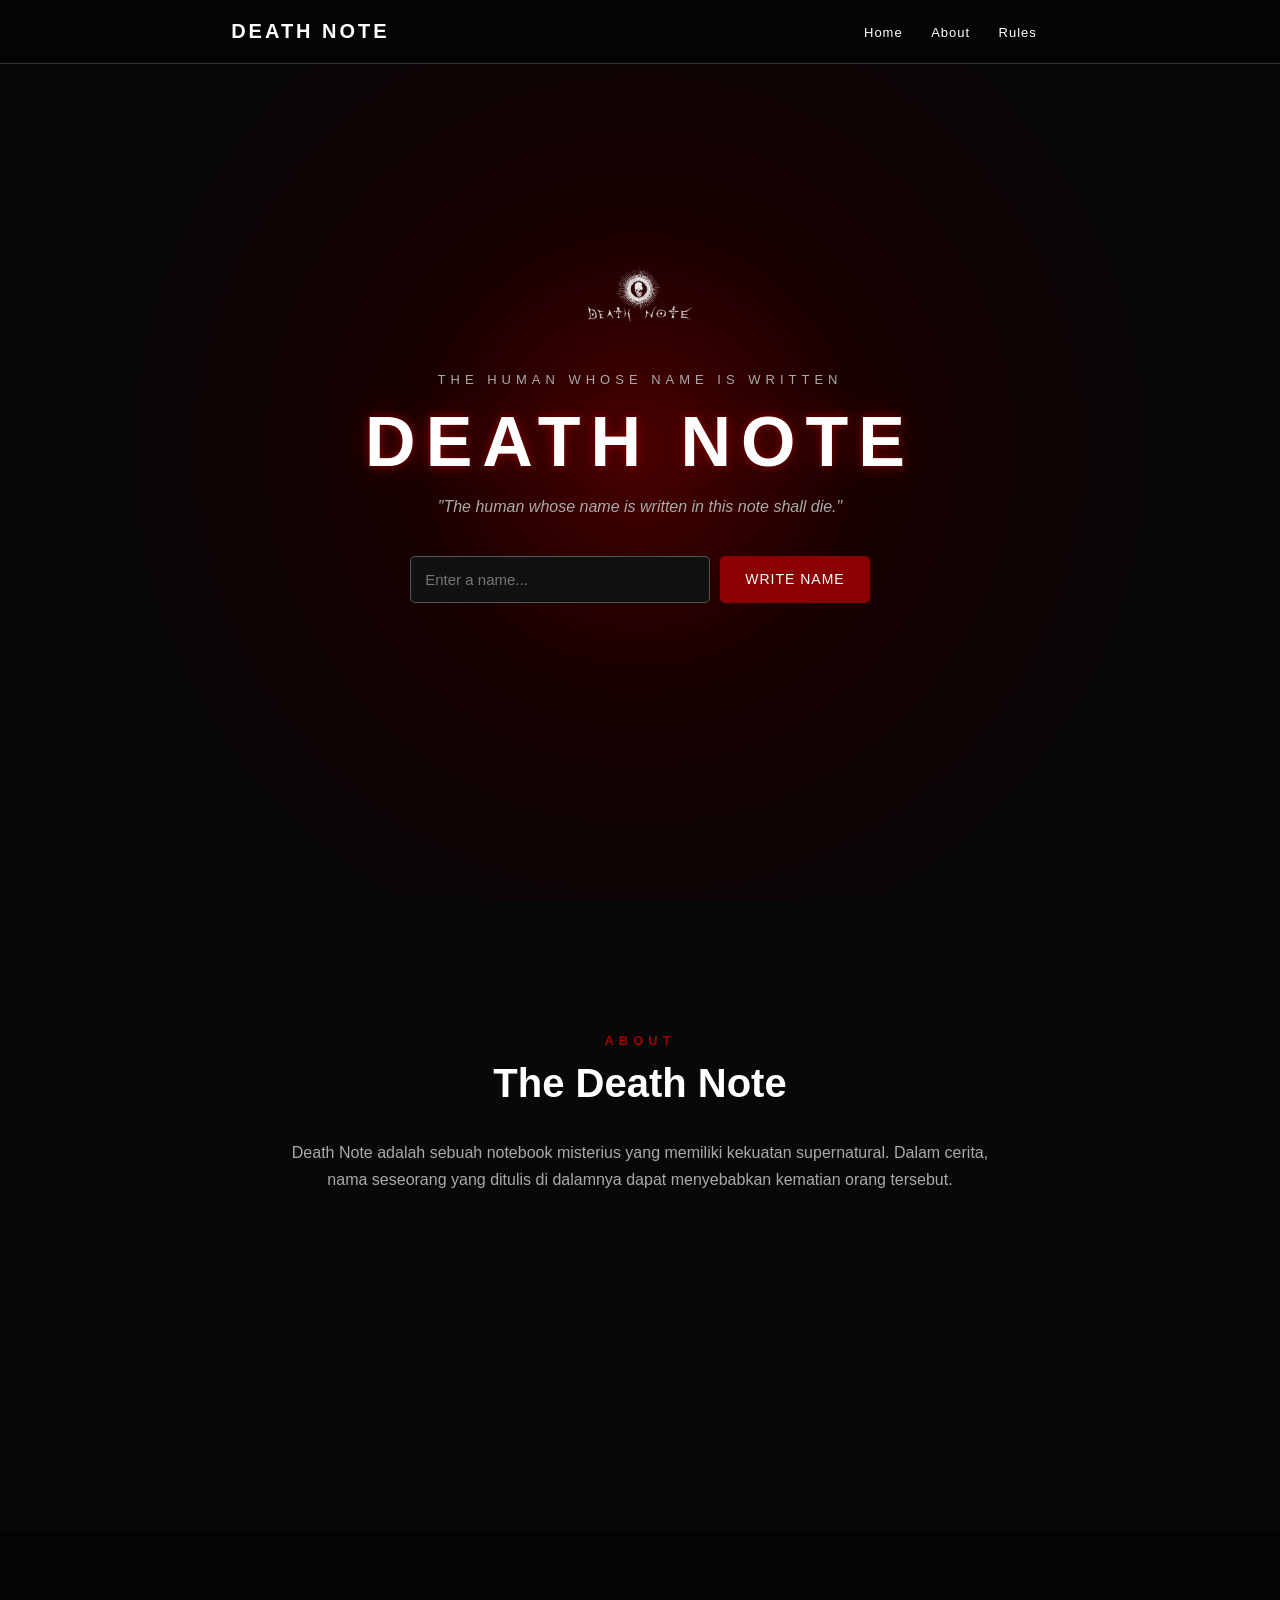
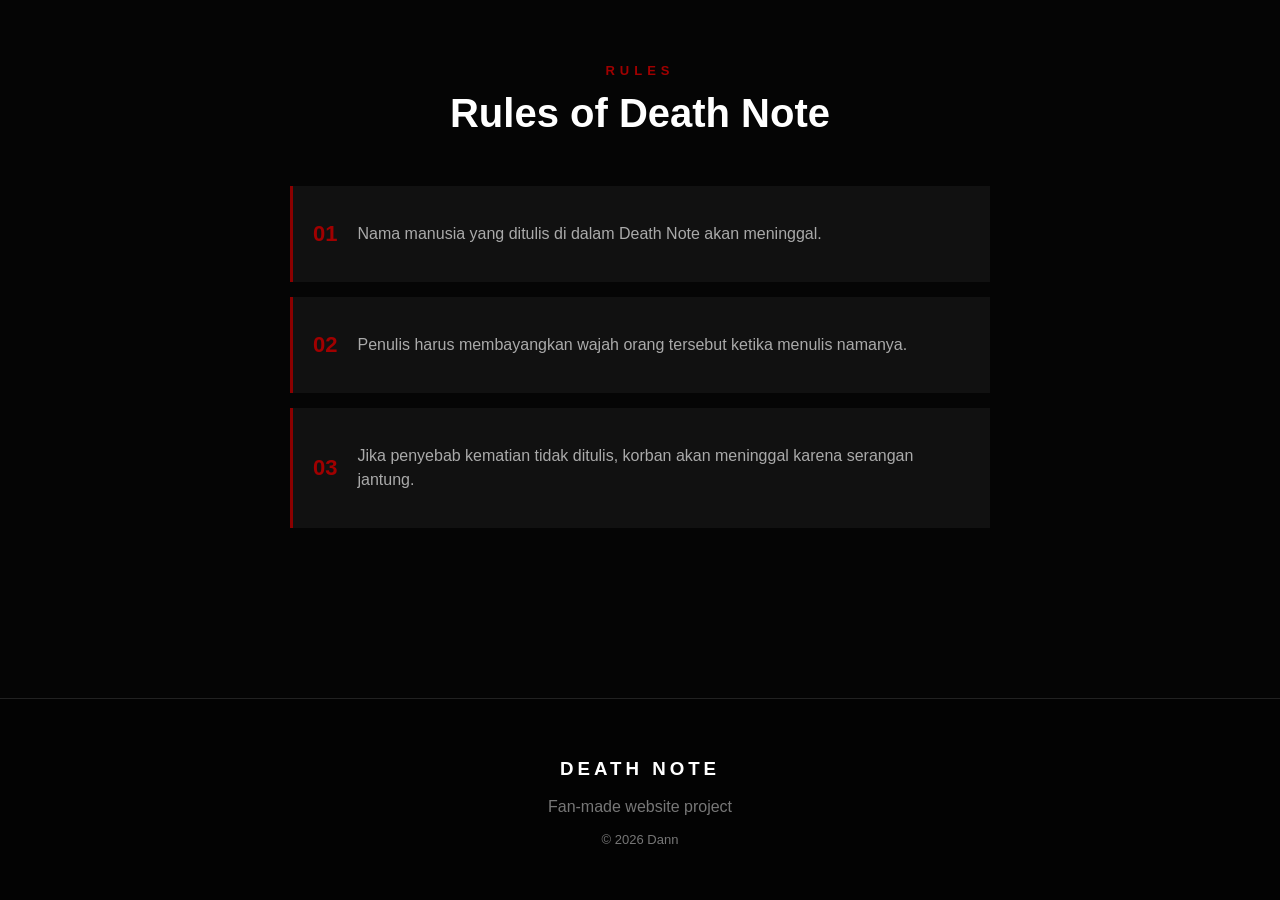
<file: index.HTML>
<!DOCTYPE html>
<html lang="id">
<head>
    <meta charset="UTF-8">
    <meta name="viewport" content="width=device-width, initial-scale=1.0">
    <title>Death Note</title>
    <link rel="stylesheet" href="style.css">
</head>
<body>
    <!-- Navbar -->
    <nav>
        <div class="logo">DEATH NOTE</div>
        <div class="nav-links">
            <a href="#home">Home</a>
            <a href="#about">About</a>
            <a href="#rules">Rules</a>
        </div>
    </nav>
    <!-- Home -->
    <section id="home" class="hero">
        <div class="hero-content">
            <img
                src="gambar1.jpg"
                alt="Death Note"
                class="hero-logo"
            >
            <p class="subtitle">THE HUMAN WHOSE NAME IS WRITTEN</p>
            <h1>DEATH NOTE</h1>
            <p class="quote">
                "The human whose name is written in this note shall die."
            </p>
            <!-- Input Nama -->
            <div class="note-form">
                <input
                    type="text"
                    id="nameInput"
                    placeholder="Enter a name..."
                    autocomplete="off"
                >
                <button onclick="startDeathNote()">
                    WRITE NAME
                </button>
            </div>
            <!-- Countdown -->
            <div id="countdown" class="countdown"></div>
        </div>
    </section>
    <!-- About -->
    <section id="about" class="section">
        <p class="section-label">ABOUT</p>
        <h2>The Death Note</h2>
        <p class="section-text">
            Death Note adalah sebuah notebook misterius
            yang memiliki kekuatan supernatural. Dalam cerita,
            nama seseorang yang ditulis di dalamnya dapat
            menyebabkan kematian orang tersebut.
        </p>
    </section>
    <!-- Rules -->
    <section id="rules" class="section dark-section">
        <p class="section-label">RULES</p>
        <h2>Rules of Death Note</h2>
        <div class="rules-container">
            <div class="rule">
                <span>01</span>
                <p>
                    Nama manusia yang ditulis di dalam Death Note
                    akan meninggal.
                </p>
            </div>
            <div class="rule">
                <span>02</span>
                <p>
                    Penulis harus membayangkan wajah orang tersebut
                    ketika menulis namanya.
                </p>
            </div>
            <div class="rule">
                <span>03</span>
                <p>
                    Jika penyebab kematian tidak ditulis,
                    korban akan meninggal karena serangan jantung.
                </p>
            </div>
        </div>
    </section>
    <!-- Footer -->
    <footer>
        <h3>DEATH NOTE</h3>
        <p>Fan-made website project</p>
        <p class="copyright">
            © 2026 Dann
        </p>
    </footer>
    <script src="script.js"></script>
</body>
</html>
</file>
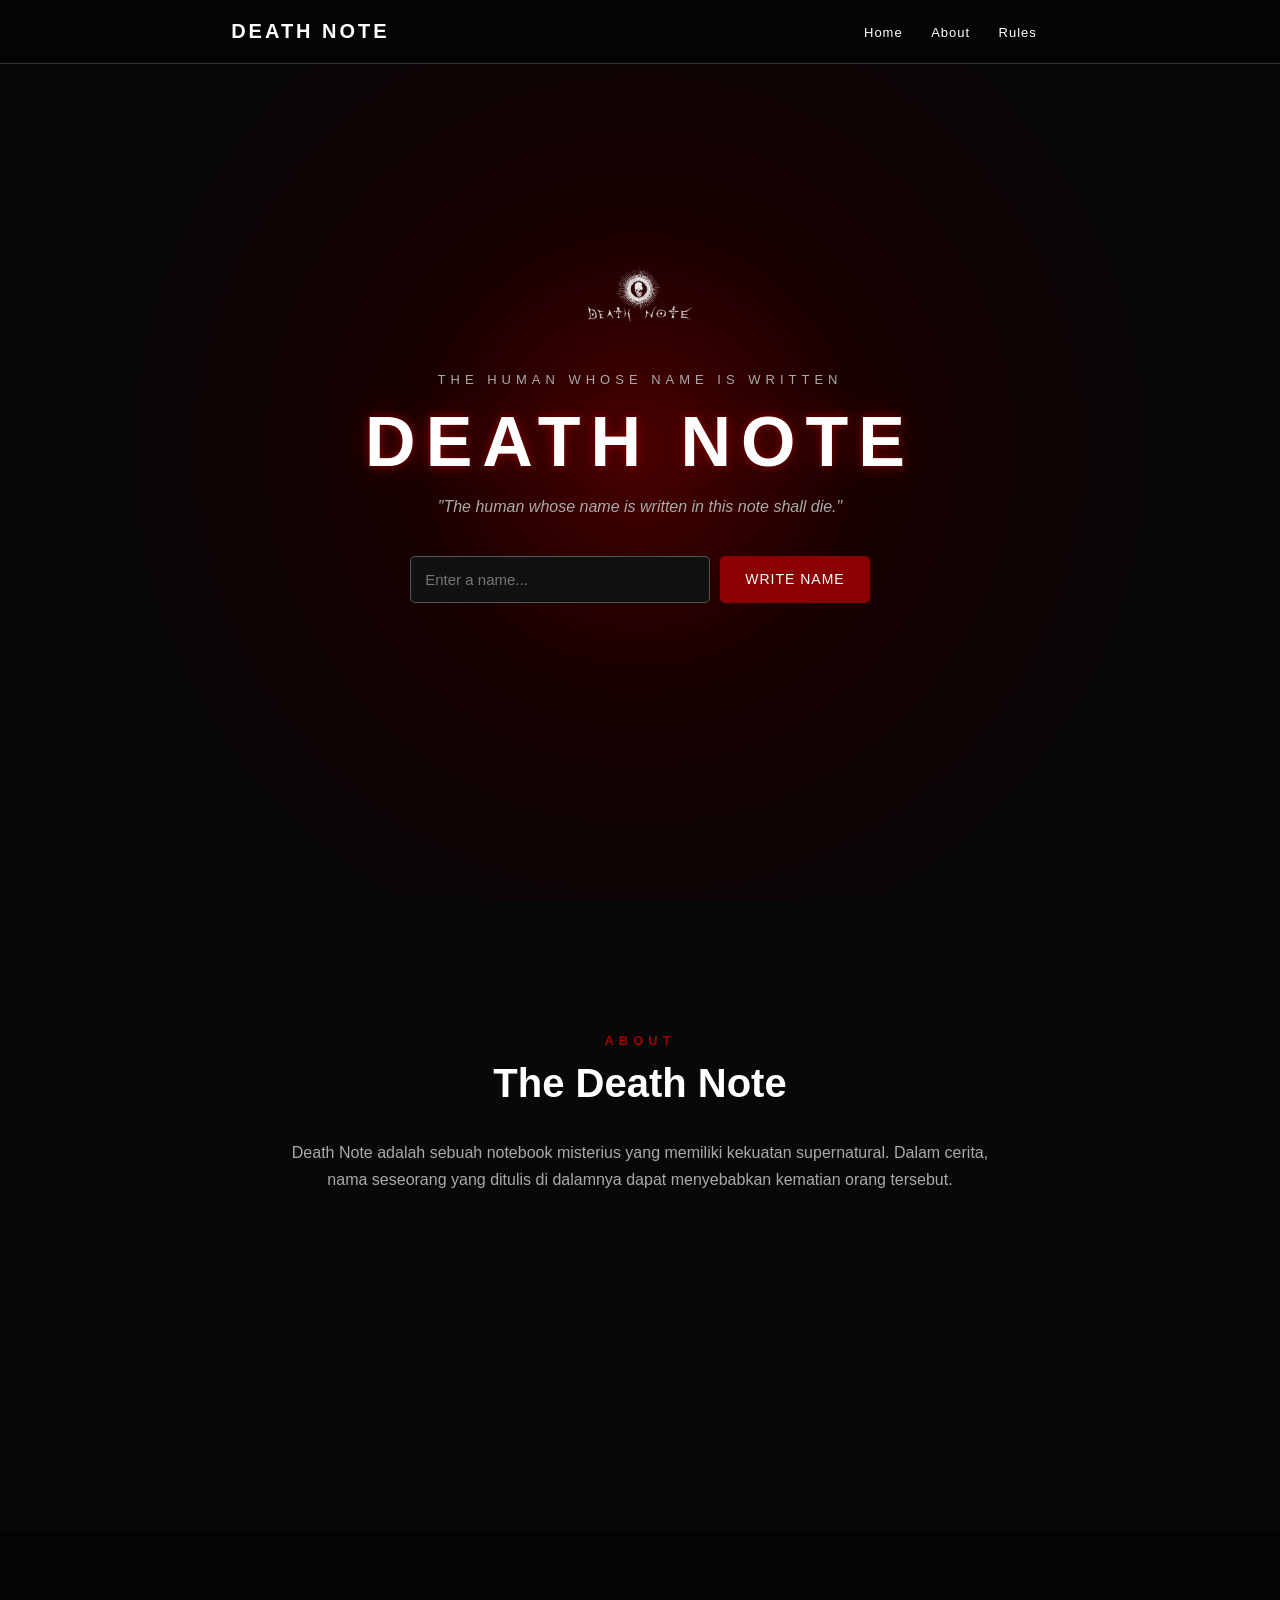
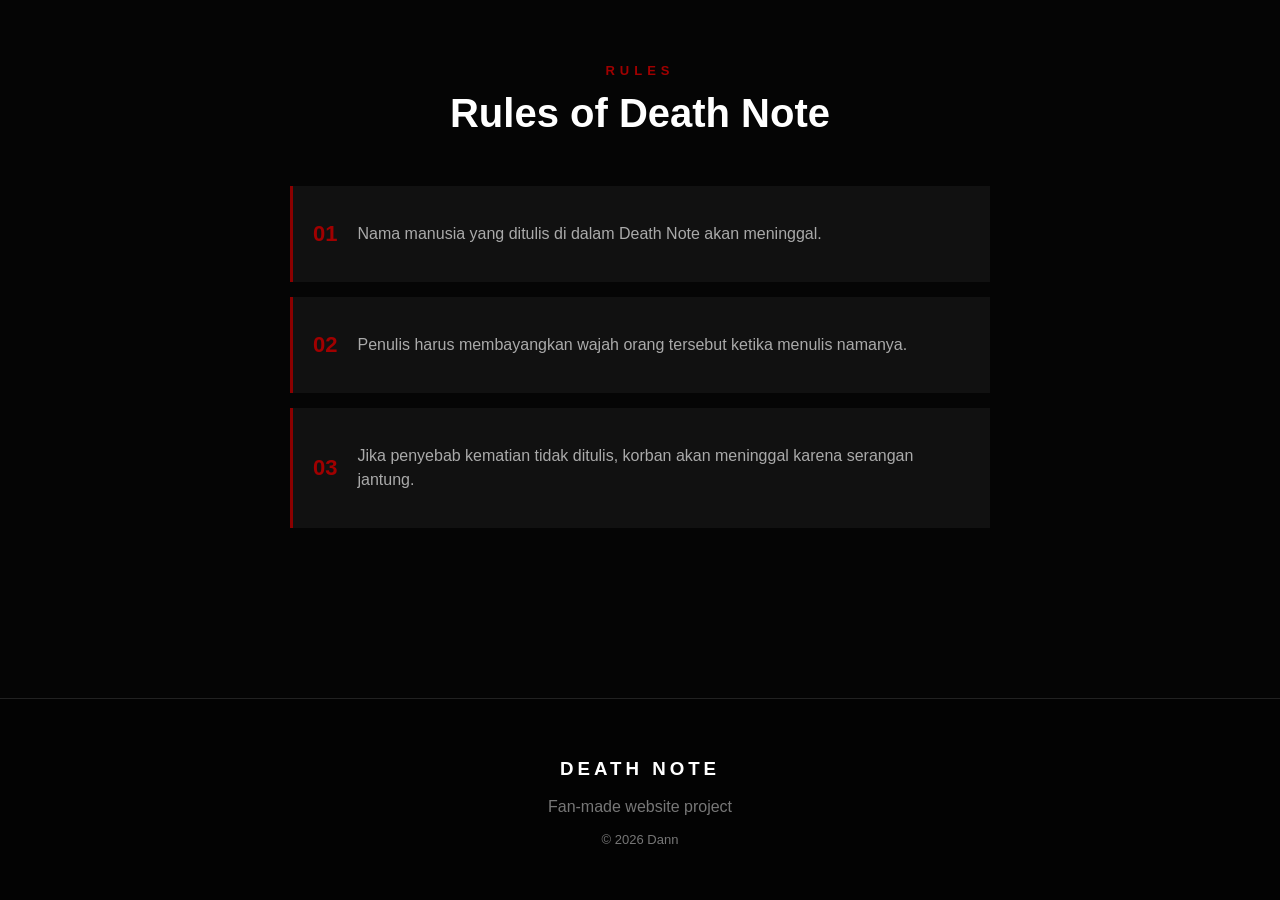
<file: index.html>
<!DOCTYPE html>
<html lang="id">
<head>
    <meta charset="UTF-8">
    <meta name="viewport" content="width=device-width, initial-scale=1.0">
    <title>Death Note</title>
    <link rel="stylesheet" href="style.css">
</head>
<body>
    <!-- Navbar -->
    <nav>
        <div class="logo">DEATH NOTE</div>
        <div class="nav-links">
            <a href="#home">Home</a>
            <a href="#about">About</a>
            <a href="#rules">Rules</a>
        </div>
    </nav>
    <!-- Home -->
    <section id="home" class="hero">
        <div class="hero-content">
            <img
                src="gambar1.jpg"
                alt="Death Note"
                class="hero-logo"
            >
            <p class="subtitle">THE HUMAN WHOSE NAME IS WRITTEN</p>
            <h1>DEATH NOTE</h1>
            <p class="quote">
                "The human whose name is written in this note shall die."
            </p>
            <!-- Input Nama -->
            <div class="note-form">
                <input
                    type="text"
                    id="nameInput"
                    placeholder="Enter a name..."
                    autocomplete="off"
                >
                <button onclick="startDeathNote()">
                    WRITE NAME
                </button>
            </div>
            <!-- Countdown -->
            <div id="countdown" class="countdown"></div>
        </div>
    </section>
    <!-- About -->
    <section id="about" class="section">
        <p class="section-label">ABOUT</p>
        <h2>The Death Note</h2>
        <p class="section-text">
            Death Note adalah sebuah notebook misterius
            yang memiliki kekuatan supernatural. Dalam cerita,
            nama seseorang yang ditulis di dalamnya dapat
            menyebabkan kematian orang tersebut.
        </p>
    </section>
    <!-- Rules -->
    <section id="rules" class="section dark-section">
        <p class="section-label">RULES</p>
        <h2>Rules of Death Note</h2>
        <div class="rules-container">
            <div class="rule">
                <span>01</span>
                <p>
                    Nama manusia yang ditulis di dalam Death Note
                    akan meninggal.
                </p>
            </div>
            <div class="rule">
                <span>02</span>
                <p>
                    Penulis harus membayangkan wajah orang tersebut
                    ketika menulis namanya.
                </p>
            </div>
            <div class="rule">
                <span>03</span>
                <p>
                    Jika penyebab kematian tidak ditulis,
                    korban akan meninggal karena serangan jantung.
                </p>
            </div>
        </div>
    </section>
    <!-- Footer -->
    <footer>
        <h3>DEATH NOTE</h3>
        <p>Fan-made website project</p>
        <p class="copyright">
            © 2026 Dann
        </p>
    </footer>
    <script src="script.js"></script>
</body>
</html>
</file>
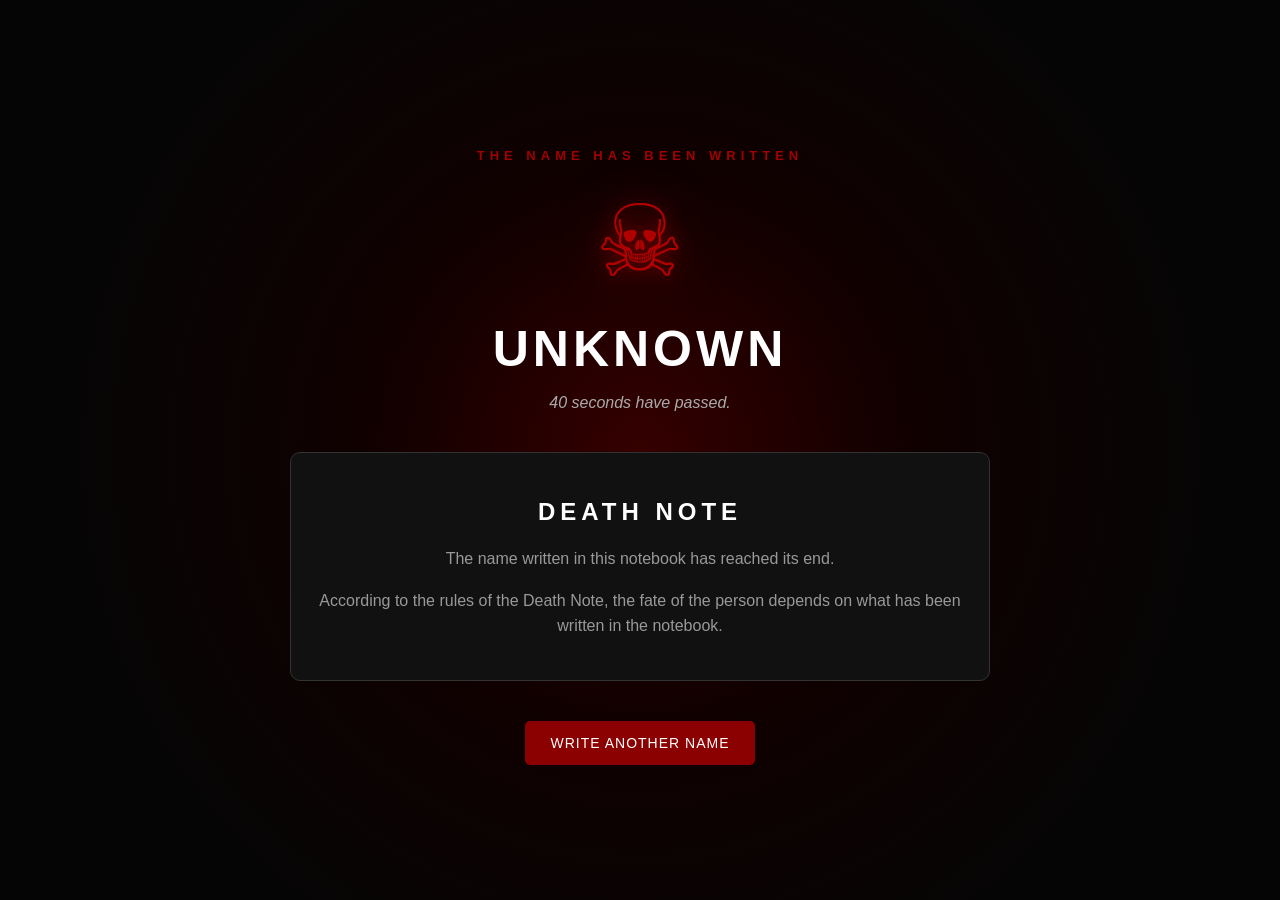
<file: Death.html>
<!DOCTYPE html>
<html lang="id">
<head>
    <meta charset="UTF-8">
    <meta name="viewport" content="width=device-width, initial-scale=1.0">
    <title>Death Note | Result</title>
    <link rel="stylesheet" href="style.css">
</head>
<body class="death-page">
    <div class="death-container">
        <p class="section-label">
            THE NAME HAS BEEN WRITTEN
        </p>
        <div class="skull">
            ☠
        </div>
        <h1 id="deadName">
            Unknown
        </h1>
        <p class="death-message">
            40 seconds have passed.
        </p>
        <div class="death-note-info">
            <h2>DEATH NOTE</h2>
            <p>
                The name written in this notebook
                has reached its end.
            </p>
            <p>
                According to the rules of the Death Note,
                the fate of the person depends on what
                has been written in the notebook.
            </p>
        </div>
        <a href="index.html">
            <button>
                WRITE ANOTHER NAME
            </button>
        </a>
    </div>
    <script src="script.js"></script>
</body>
</html>
</file>
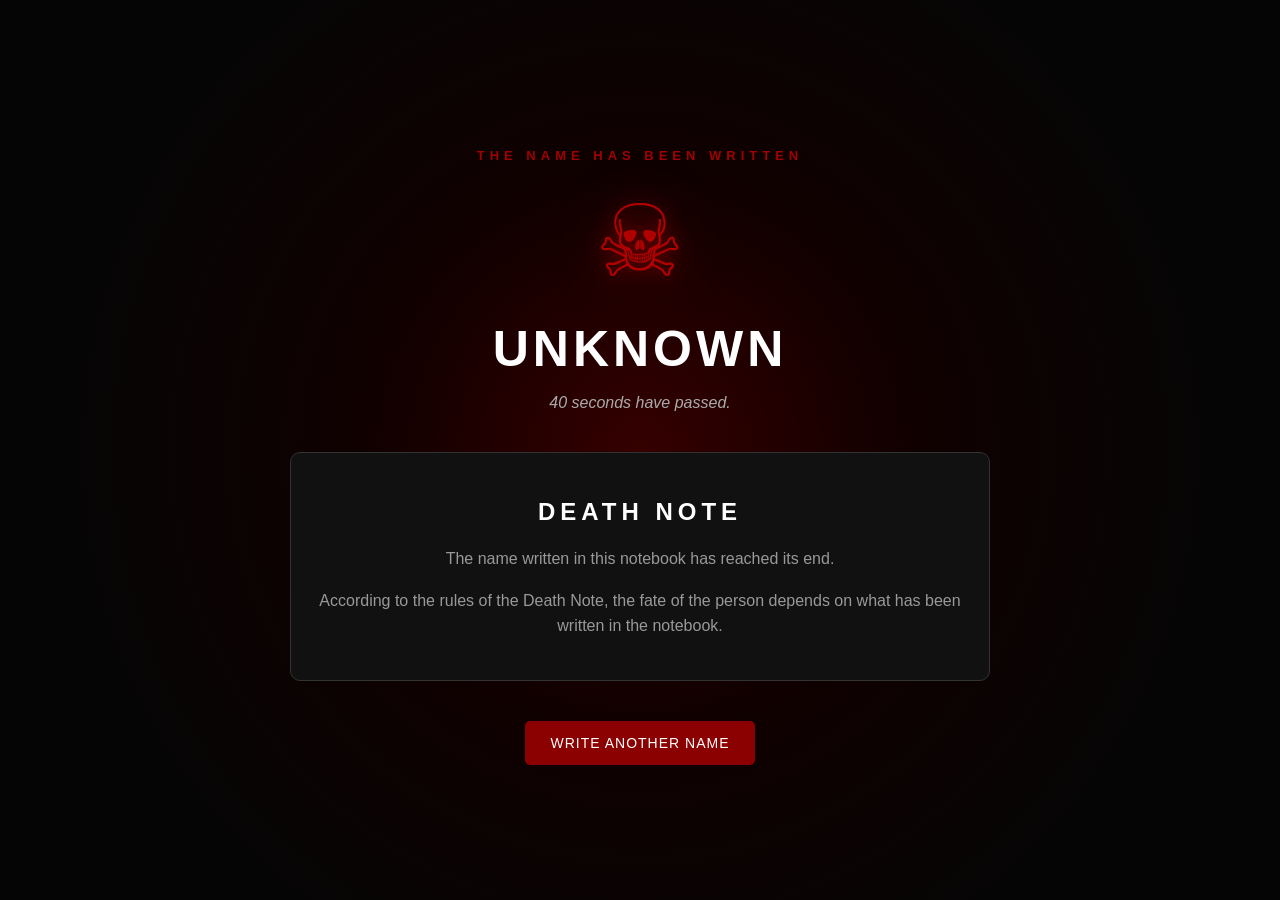
<file: death.html>
<!DOCTYPE html>
<html lang="id">
<head>
    <meta charset="UTF-8">
    <meta name="viewport" content="width=device-width, initial-scale=1.0">
    <title>Death Note | Result</title>
    <link rel="stylesheet" href="style.css">
</head>
<body class="death-page">
    <div class="death-container">
        <p class="section-label">
            THE NAME HAS BEEN WRITTEN
        </p>
        <div class="skull">
            ☠
        </div>
        <h1 id="deadName">
            Unknown
        </h1>
        <p class="death-message">
            40 seconds have passed.
        </p>
        <div class="death-note-info">
            <h2>DEATH NOTE</h2>
            <p>
                The name written in this notebook
                has reached its end.
            </p>
            <p>
                According to the rules of the Death Note,
                the fate of the person depends on what
                has been written in the notebook.
            </p>
        </div>
        <a href="index.html">
            <button>
                WRITE ANOTHER NAME
            </button>
        </a>
    </div>
    <script src="script.js"></script>
</body>
</html>
</file>
<file: style.css>
/* =========================
   DASAR
========================= */
html {
    scroll-behavior: smooth;
}
body {
    margin: 0;
    background-color: #080808;
    color: white;
    font-family: Arial, sans-serif;
}
/* =========================
   NAVBAR
========================= */
nav {
    position: fixed;
    top: 0;
    width: 100%;
    padding: 20px 0;
    display: flex;
    justify-content: space-around;
    align-items: center;
    background-color: rgba(5, 5, 5, 0.95);
    border-bottom: 1px solid #333;
    z-index: 1000;
}
.logo {
    font-size: 20px;
    font-weight: bold;
    letter-spacing: 3px;
}
.nav-links a {
    color: white;
    text-decoration: none;
    margin: 0 12px;
    font-size: 13px;
    letter-spacing: 1px;
    transition: 0.3s;
}
.nav-links a:hover {
    color: #b00000;
}
/* =========================
   HERO
========================= */
.hero {
    min-height: 100vh;
    display: flex;
    justify-content: center;
    align-items: center;
    text-align: center;
    background:
        radial-gradient(
            circle,
            #4a0000 0%,
            #180000 30%,
            #080808 70%
        );
}
.hero-content {
    width: 90%;
    max-width: 800px;
}
.subtitle {
    color: #aaa;
    letter-spacing: 5px;
    font-size: 13px;
}
.hero h1 {
    font-size: 70px;
    margin: 15px 0;
    letter-spacing: 10px;
    text-shadow:
        0 0 10px #800000,
        0 0 30px #500000;
}
.quote {
    color: #aaa;
    font-style: italic;
    margin-bottom: 40px;
}
/* =========================
   INPUT
========================= */
.note-form {
    display: flex;
    justify-content: center;
    gap: 10px;
}
.note-form input {
    width: 300px;
    padding: 14px;
    box-sizing: border-box;
    background-color: #111;
    color: white;
    border: 1px solid #555;
    border-radius: 5px;
    outline: none;
    font-size: 15px;
}
.note-form input:focus {
    border-color: #a00000;
    box-shadow: 0 0 10px rgba(150, 0, 0, 0.4);
}
/* =========================
   BUTTON
========================= */
button {
    padding: 14px 25px;
    background-color: #8b0000;
    color: white;
    border: none;
    border-radius: 5px;
    cursor: pointer;
    font-size: 14px;
    letter-spacing: 1px;
    transition: 0.3s;
}
button:hover {
    background-color: #c00000;
    transform: scale(1.05);
    box-shadow: 0 0 20px #700000;
}
/* =========================
   COUNTDOWN
========================= */
.countdown {
    margin-top: 30px;
    font-size: 45px;
    font-weight: bold;
    color: #b00000;
    text-shadow: 0 0 15px #700000;
}
/* =========================
   SECTION
========================= */
.section {
    min-height: 70vh;
    padding: 120px 8%;
    box-sizing: border-box;
    text-align: center;
}
.section-label {
    color: #a00000;
    font-size: 13px;
    letter-spacing: 5px;
    font-weight: bold;
}
.section h2 {
    font-size: 40px;
    margin-top: 10px;
}
.section-text {
    max-width: 700px;
    margin: 20px auto;
    color: #aaa;
    line-height: 1.7;
}
/* =========================
   RULES
========================= */
.dark-section {
    background-color: #050505;
}
.rules-container {
    max-width: 700px;
    margin: 50px auto;
    text-align: left;
}
.rule {
    display: flex;
    gap: 20px;
    align-items: center;
    padding: 20px;
    margin-bottom: 15px;
    background-color: #111;
    border-left: 3px solid #8b0000;
}
.rule span {
    color: #a00000;
    font-size: 22px;
    font-weight: bold;
}
.rule p {
    color: #aaa;
    line-height: 1.5;
}
/* =========================
   FOOTER
========================= */
footer {
    padding: 40px;
    text-align: center;
    background-color: #030303;
    border-top: 1px solid #222;
}
footer h3 {
    letter-spacing: 4px;
}
footer p {
    color: #777;
}
.copyright {
    font-size: 13px;
}
/* =========================
   DEATH PAGE
========================= */
.death-page {
    min-height: 100vh;
    display: flex;
    justify-content: center;
    align-items: center;
    text-align: center;
    background:
        radial-gradient(
            circle,
            #350000 0%,
            #100000 35%,
            #050505 75%
        );
}
.death-container {
    width: 90%;
    max-width: 700px;
}
.skull {
    font-size: 100px;
    margin: 20px 0;
    color: #b00000;
    text-shadow:
        0 0 20px #800000,
        0 0 50px #400000;
}
.death-container h1 {
    font-size: 50px;
    margin: 10px 0;
    text-transform: uppercase;
    letter-spacing: 4px;
}
.death-message {
    color: #aaa;
    font-style: italic;
}
.death-note-info {
    margin: 40px auto;
    padding: 25px;
    background-color: #111;
    border: 1px solid #333;
    border-radius: 10px;
}
.death-note-info h2 {
    letter-spacing: 5px;
}
.death-note-info p {
    color: #999;
    line-height: 1.6;
}
/* =========================
   RESPONSIVE
========================= */
@media (max-width: 700px) {
    nav {
        flex-direction: column;
        gap: 15px;
    }
    .hero h1 {
        font-size: 42px;
        letter-spacing: 5px;
    }
    .subtitle {
        letter-spacing: 3px;
    }
    .note-form {
        flex-direction: column;
        align-items: center;
    }
    .note-form input {
        width: 100%;
        max-width: 350px;
    }
    .note-form button {
        width: 100%;
        max-width: 350px;
    }
    .death-container h1 {
        font-size: 35px;
    }
    .skull {
        font-size: 70px;
    }
}

.hero-logo {
    width: 120px;
    height: auto;
    margin-bottom: 20px;
    opacity: 0.9;
    mix-blend-mode: screen;
}
</file>
